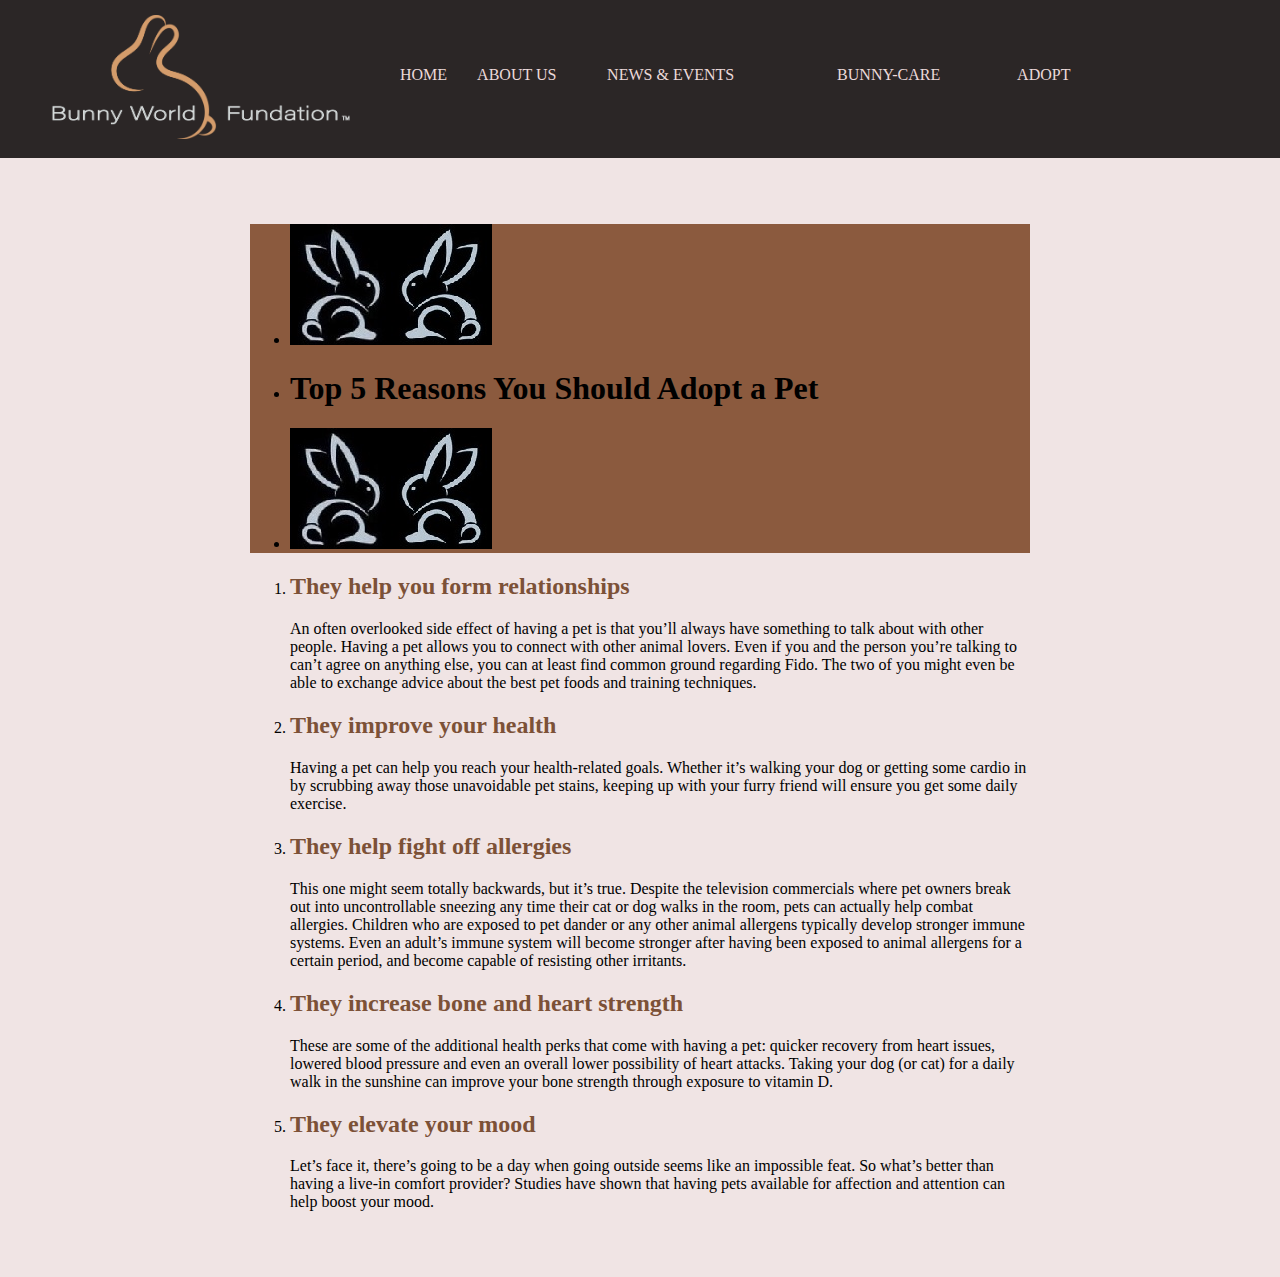
<file: adopt.html>
<!DOCTYPE html>
<html lang="en">
<head>
    <meta charset="UTF-8">
    <meta http-equiv="X-UA-Compatible" content="IE=edge">
    <meta name="viewport" content="width=device-width, initial-scale=1.0">
    <title>ONG</title>
    <link rel="stylesheet" href="first-page.css">
    <link rel="stylesheet" href="adopt.css">
</head>
<body>

    <nav class="nav-bar">
        <a><img class="logo-bwf" src="header3.png"></a>
        <ul class="nav-bar-ul">
            <li> <a href="first-page.html">HOME</a></li>
            <li> <a href="about-us.html">ABOUT US</a> </li>
            <li><a href="news&events.html">NEWS & EVENTS</a></li>
            <li><a href="bunny-care.html">BUNNY-CARE</a></li>
            <li><a href="adopt.html">ADOPT</a></li>
        </ul>
    </nav>

    <article class="tot">

        <nav class="title">
            <ul>
                <li><img src="bunny-verso.jpg" alt="ErrorX"><img src="bunny.jpg" alt="ErrorY"></li>
                    <li><h1 id="scris">Top 5 Reasons You Should Adopt a Pet</h1></li>
                <li><img src="bunny-verso.jpg" alt="ErrorX"><img src="bunny.jpg" alt="ErrorY"></li>
            </ul>
        </nav>

        <div class="text">
        <ol type="1">
            <li><h2>They help you form relationships</h2></li>
                <p>An often overlooked side effect of having a pet is that you’ll always have something to talk about with other people. Having a pet allows you to connect with other animal lovers. Even if you and the person you’re talking to can’t agree on anything else, you can at least find common ground regarding Fido. The two of you might even be able to exchange advice about the best pet foods and training techniques. </p>
            <li> <h2>They improve your health</h2></li>
                <p>Having a pet can help you reach your health-related goals. Whether it’s walking your dog or getting some cardio in by scrubbing away those unavoidable pet stains, keeping up with your furry friend will ensure you get some daily exercise.</p>
            <li> <h2>They help fight off allergies</h2></li>
                <p>This one might seem totally backwards, but it’s true. Despite the television commercials where pet owners break out into uncontrollable sneezing any time their cat or dog walks in the room, pets can actually help combat allergies. Children who are exposed to pet dander or any other animal allergens typically develop stronger immune systems. Even an adult’s immune system will become stronger after having been exposed to animal allergens for a certain period, and become capable of resisting other irritants.</p>
            <li><h2>They increase bone and heart strength</h2></li>
                <p>These are some of the additional health perks that come with having a pet: quicker recovery from heart issues, lowered blood pressure and even an overall lower possibility of heart attacks. Taking your dog (or cat) for a daily walk in the sunshine can improve your bone strength through exposure to vitamin D.</p>
            <li><h2>They elevate your mood</h2></li>
                <p>Let’s face it, there’s going to be a day when going outside seems like an impossible feat. So what’s better than having a live-in comfort provider? Studies have shown that having pets available for affection and attention can help boost your mood.</p>   
        </ol>
    </div>
 </article>
</body>
</html>
</file>
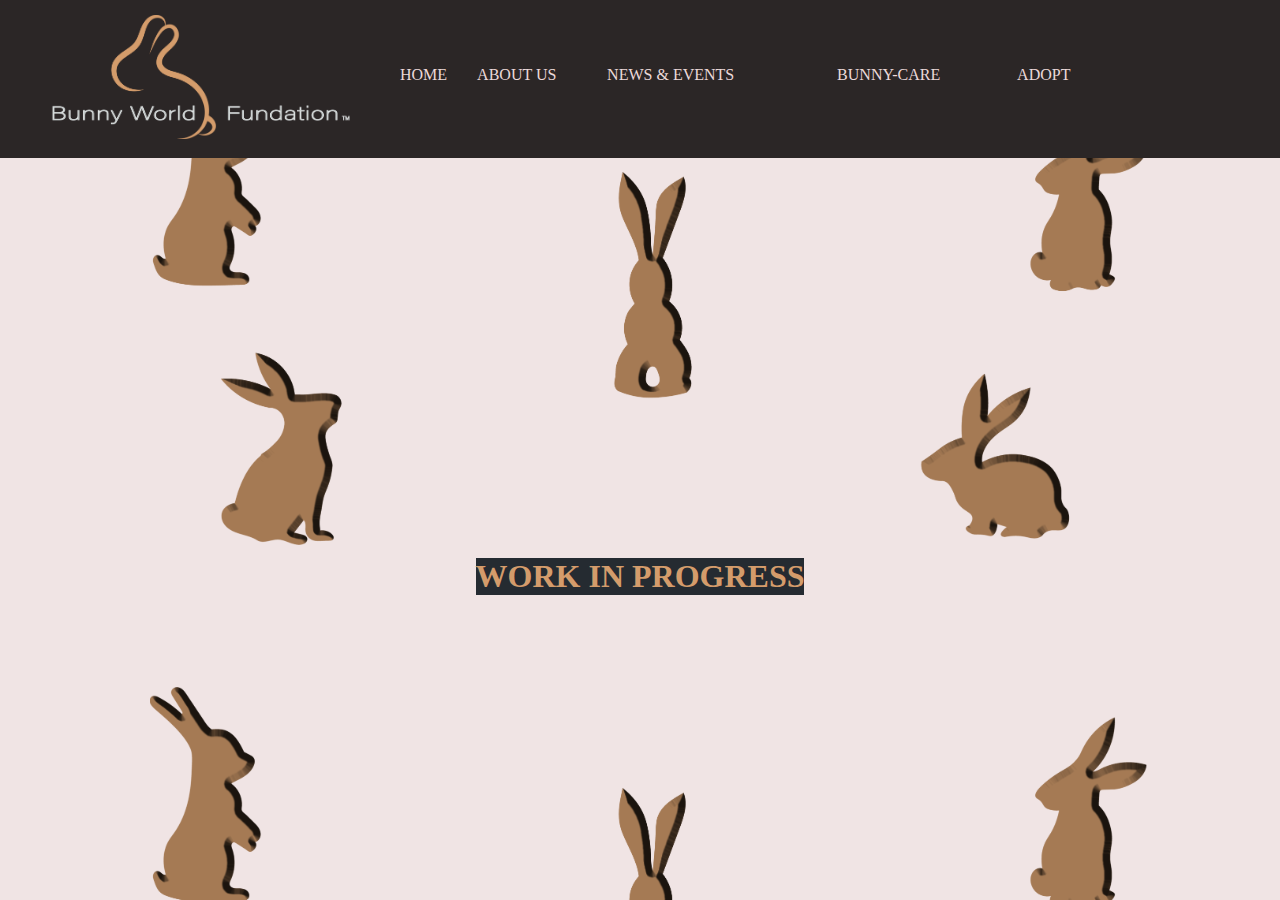
<file: bunny-care.html>
<!DOCTYPE html>
<html lang="en">
<head>
    <meta charset="UTF-8">
    <meta http-equiv="X-UA-Compatible" content="IE=edge">
    <meta name="viewport" content="width=device-width, initial-scale=1.0">
    <title>Document</title>
    <link rel="stylesheet" href="bunny-care.css">
    <link rel="stylesheet" href="first-page.css">
</head>

<body>
    <header>
        <main>
            <nav class="nav-bar">
                <a href="first-page.html"><img class="logo-bwf" src="header3.png"></a>
                <ul class="nav-bar-ul">
                    <li><a href="first-page.html"> HOME</a></li>
                    <li><a href="about-us.html">ABOUT US</a> </li>
                    <li><a href="news&events.html">NEWS & EVENTS</a></li>
                    <li><a href="bunny-care.html">BUNNY-CARE</a></li>
                    <li><a href="adopt.html">ADOPT</a></li>
                </ul>
            </nav>
        </main>
    </header>

   <div class="titlu">

        <h1> WORK IN PROGRESS</h1>

    </div>
</body>
</html>
</file>
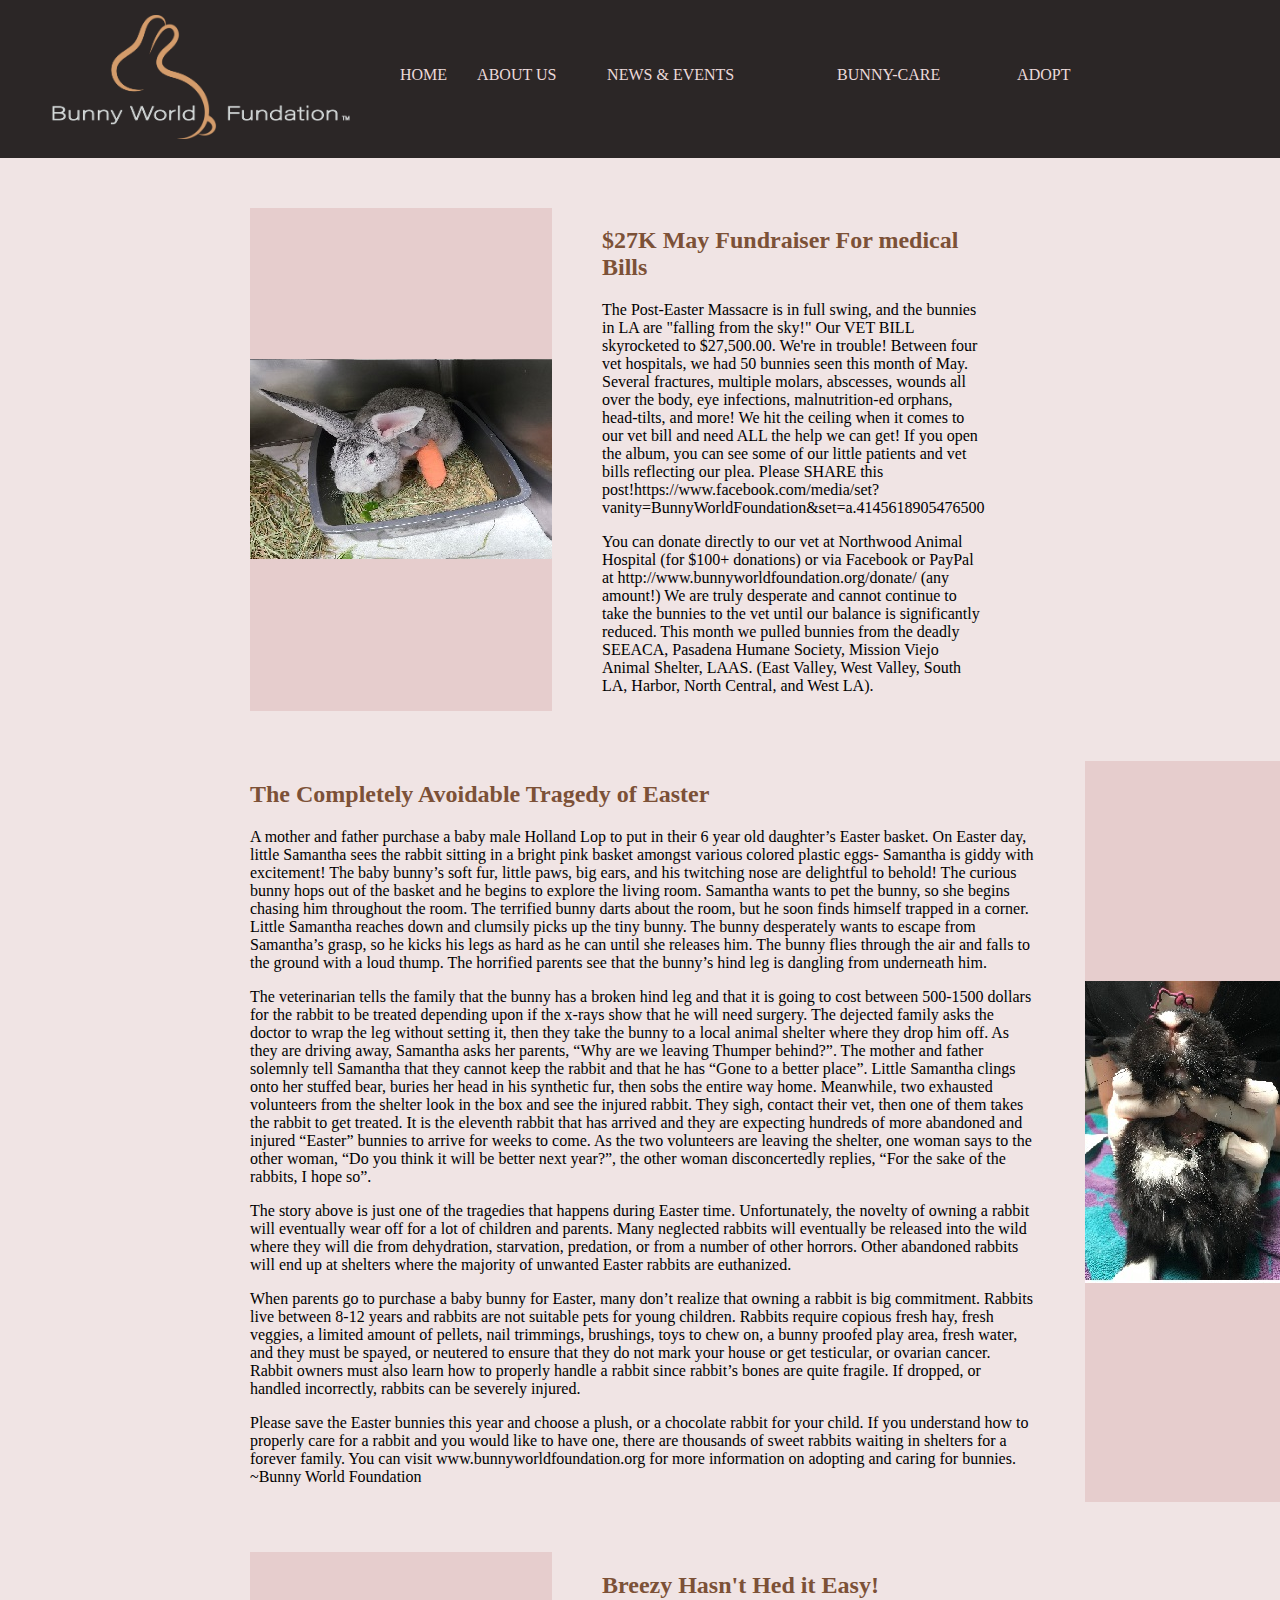
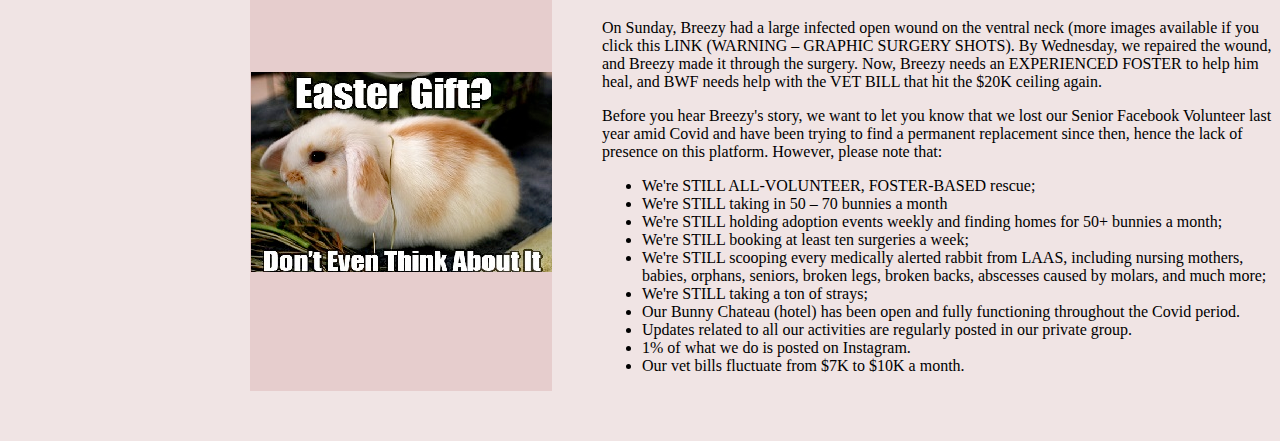
<file: readmore.html>
<!DOCTYPE html>
<html lang="en">
<head>
    <meta charset="UTF-8">
    <meta http-equiv="X-UA-Compatible" content="IE=edge">
    <meta name="viewport" content="width=device-width, initial-scale=1.0">
    <title>ONG</title>
    <link rel="stylesheet" href="first-page.css">
    <link rel="stylesheet" href="readmore.css">
</head>
<body>

    <nav class="nav-bar">
        <a><img class="logo-bwf" src="header3.png"></a>
        <ul class="nav-bar-ul">
            <li> <a href="first-page.html"> HOME</a></li>
            <li> <a href="about-us.html">ABOUT US</a> </li>
            <li><a href="news&events.html">NEWS & EVENTS</a></li>
            <li><a href="bunny-care.html">BUNNY-CARE</a></li>
            <li><a href="adopt.html">ADOPT</a></li>
        </ul>
    </nav>
    <main class="articole">
        <div class="caz-1">
            <img src="caz1.jpg" alt="ErrorX">
        </div>

        <article class="articol-1">
            <h2>$27K May Fundraiser For medical Bills</h2>
            <p>The Post-Easter Massacre is in full swing, and the bunnies in LA are "falling from the sky!" Our VET BILL skyrocketed to $27,500.00. We're in trouble! Between four vet hospitals, we had 50 bunnies seen this month of May. Several fractures, multiple molars, abscesses, wounds all over the body, eye infections, malnutrition-ed orphans, head-tilts, and more! We hit the ceiling when it comes to our vet bill and need ALL the help we can get! If you open the album, you can see some of our little patients and vet bills reflecting our plea. Please SHARE this post!https://www.facebook.com/media/set?vanity=BunnyWorldFoundation&set=a.4145618905476500</p>
            <p>You can donate directly to our vet at Northwood Animal Hospital (for $100+ donations) or via Facebook or PayPal at http://www.bunnyworldfoundation.org/donate/ (any amount!) We are truly desperate and cannot continue to take the bunnies to the vet until our balance is significantly reduced. This month we pulled bunnies from the deadly SEEACA, Pasadena Humane Society, Mission Viejo Animal Shelter, LAAS. (East Valley, West Valley, South LA, Harbor, North Central, and West LA).</p>
        </article>

        <article class="articol-2">
            <h2>The Completely Avoidable Tragedy of Easter</h2>
            <p>A mother and father purchase a baby male Holland Lop to put in their 6 year old daughter’s Easter basket. On Easter day, little Samantha sees the rabbit sitting in a bright pink basket amongst various colored plastic eggs- Samantha is giddy with excitement! The baby bunny’s soft fur, little paws, big ears, and his twitching nose are delightful to behold! The curious bunny hops out of the basket and he begins to explore the living room. Samantha wants to pet the bunny, so she begins chasing him throughout the room. The terrified bunny darts about the room, but he soon finds himself trapped in a corner. Little Samantha reaches down and clumsily picks up the tiny bunny. The bunny desperately wants to escape from Samantha’s grasp, so he kicks his legs as hard as he can until she releases him. The bunny flies through the air and falls to the ground with a loud thump. The horrified parents see that the bunny’s hind leg is dangling from underneath him.</p>
            <p>The veterinarian tells the family that the bunny has a broken hind leg and that it is going to cost between 500-1500 dollars for the rabbit to be treated depending upon if the x-rays show that he will need surgery. The dejected family asks the doctor to wrap the leg without setting it, then they take the bunny to a local animal shelter where they drop him off. As they are driving away, Samantha asks her parents, “Why are we leaving Thumper behind?”. The mother and father solemnly tell Samantha that they cannot keep the rabbit and that he has “Gone to a better place”. Little Samantha clings onto her stuffed bear, buries her head in his synthetic fur, then sobs the entire way home. Meanwhile, two exhausted volunteers from the shelter look in the box and see the injured rabbit. They sigh, contact their vet, then one of them takes the rabbit to get treated. It is the eleventh rabbit that has arrived and they are expecting hundreds of more abandoned and injured “Easter” bunnies to arrive for weeks to come. As the two volunteers are leaving the shelter, one woman says to the other woman, “Do you think it will be better next year?”, the other woman disconcertedly replies, “For the sake of the rabbits, I hope so”.</p>
            <p>The story above is just one of the tragedies that happens during Easter time. Unfortunately, the novelty of owning a rabbit will eventually wear off for a lot of children and parents. Many neglected rabbits will eventually be released into the wild where they will die from dehydration, starvation, predation, or from a number of other horrors. Other abandoned rabbits will end up at shelters where the majority of unwanted Easter rabbits are euthanized.</p>
            <p>When parents go to purchase a baby bunny for Easter, many don’t realize that owning a rabbit is big commitment. Rabbits live between 8-12 years and rabbits are not suitable pets for young children. Rabbits require copious fresh hay, fresh veggies, a limited amount of pellets, nail trimmings, brushings, toys to chew on, a bunny proofed play area, fresh water, and they must be spayed, or neutered to ensure that they do not mark your house or get testicular, or ovarian cancer. Rabbit owners must also learn how to properly handle a rabbit since rabbit’s bones are quite fragile. If dropped, or handled incorrectly, rabbits can be severely injured.</p>
            <p>Please save the Easter bunnies this year and choose a plush, or a chocolate rabbit for your child. If you understand how to properly care for a rabbit and you would like to have one, there are thousands of sweet rabbits waiting in shelters for a forever family. You can visit www.bunnyworldfoundation.org for more information on adopting and caring for bunnies.

            ~Bunny World Foundation</p>
        </article>

        <div class="caz-2">
            <img src="caz2.jpg" alt="ErrorY">
        </div>

        <div class="caz-3">
            <img src="caz4.jpg" alt="ErrorQ">
        </div>
        
        <article class="articol-3">
            <h2>Breezy Hasn't Hed it Easy!</h2>
            <p>On Sunday, Breezy had a large infected open wound on the ventral neck (more images available if you click this LINK (WARNING – GRAPHIC SURGERY SHOTS).  By Wednesday, we repaired the wound, and Breezy made it through the surgery.  Now, Breezy needs an EXPERIENCED FOSTER to help him heal, and BWF needs help with the VET BILL that hit the $20K ceiling again.</p>
            <p>Before you hear Breezy's story, we want to let you know that we lost our Senior Facebook Volunteer last year amid Covid and have been trying to find a permanent replacement since then, hence the lack of presence on this platform.  However, please note that:</p>
            <ul>
                 <li>We're STILL ALL-VOLUNTEER, FOSTER-BASED rescue;</li>
                 <li>We're STILL taking in 50 – 70 bunnies a month</li>
                 <li>We're STILL holding adoption events weekly and finding homes for 50+ bunnies a month;  </li>
                 <li>We're STILL booking at least ten surgeries a week;</li>
                 <li>We're STILL scooping every medically alerted rabbit from LAAS, including nursing mothers, babies, orphans, seniors, broken legs, broken backs, abscesses caused by molars, and much more;</li>
                 <li>We're STILL taking a ton of strays;</li>
                 <li>Our Bunny Chateau (hotel) has been open and fully functioning throughout the Covid period.</li>
                 <li>Updates related to all our activities are regularly posted in our private group.</li>
                 <li>1% of what we do is posted on Instagram.  </li>
                 <li>Our vet bills fluctuate from $7K to $10K a month.</li>
        </article>
    </main>
</body>
</html>
</file>
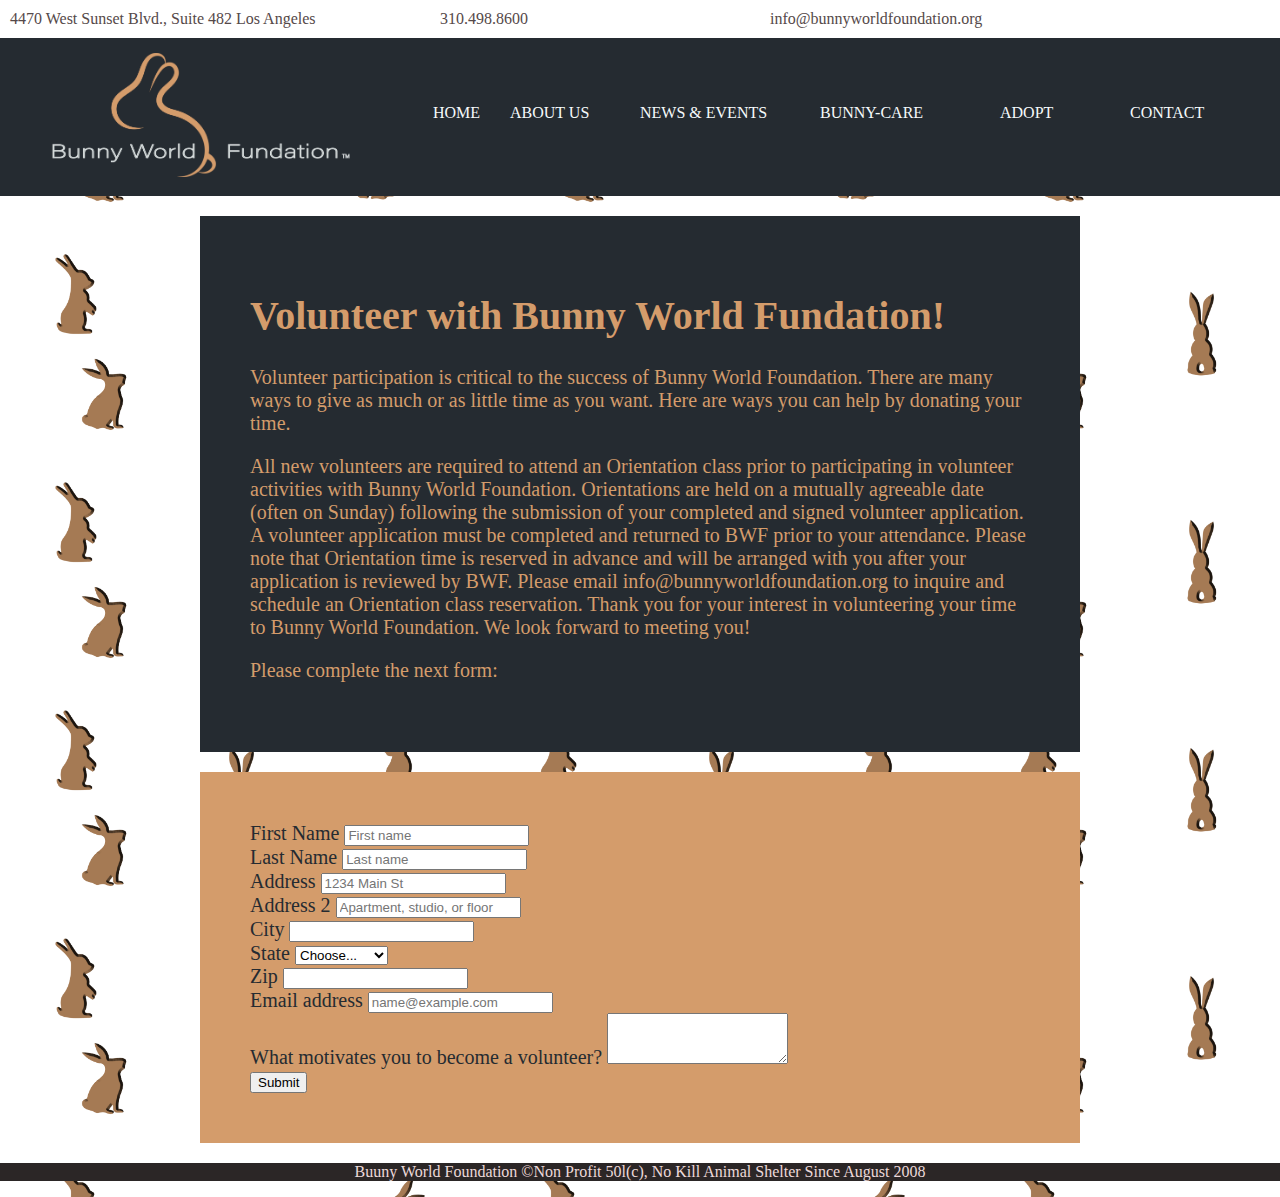
<file: volunteer.html>
<!DOCTYPE html>
<html lang="en">
<head>
    <meta charset="UTF-8">
    <meta http-equiv="X-UA-Compatible" content="IE=edge">
    <meta name="viewport" content="width=device-width, initial-scale=1.0">
    <title>Document</title>
<link href="https://cdn.jsdelivr.net/npm/bootstrap@5.0.2/dist/css/bootstrap.min.css" rel="stylesheet" integrity="sha384-EVSTQN3/azprG1Anm3QDgpJLIm9Nao0Yz1ztcQTwFspd3yD65VohhpuuCOmLASjC" crossorigin="anonymous">
<link rel="stylesheet" href="volunteer.css">
<link rel="stylesheet" href="https://pro.fontawesome.com/releases/v5.10.0/css/all.css" integrity="sha384-AYmEC3Yw5cVb3ZcuHtOA93w35dYTsvhLPVnYs9eStHfGJvOvKxVfELGroGkvsg+p" crossorigin="anonymous"/>
<link rel="stylesheet" href="about-us.css">
</head>
<body>
    <header>
        <ul class="first-line-ul">
            <li> <a href="https://www.google.ro/maps/place/4470+Sunset+Blvd+%23482,+Los+Angeles,+CA+90027,+Statele+Unite+ale+Americii/@34.0977941,-118.289338,17z/data=!3m1!4b1!4m5!3m4!1s0x80c2c74d518aad75:0x694e7f1397116d2b!8m2!3d34.0977897!4d-118.2871493"> <i class="fas fa-map-marker-alt"></i>  4470 West Sunset Blvd., Suite 482
                Los Angeles</a></li>
            <li> <i class="fas fa-mobile-alt"></i> 310.498.8600</li>
            <li> <i class="fas fa-envelope"></i> info@bunnyworldfoundation.org</li>
            <li><a href="https://www.facebook.com/BunnyWorldFoundation/?ref=ts">
                    <i class="fab fa-facebook"> </i>
                </a>
                <a href="https://www.instagram.com/bunnyworldfoundation/">
                    <i class="fab fa-instagram"></i>
                </a>
                 <a href="https://ro.pinterest.com/bunnyworldinc/_created/">
                    <i class="fab fa-pinterest-square"></i>
                </a>
                <a href="https://www.youtube.com/user/BunnyWorldFoundation">
                    <i class="fab fa-youtube"> </i>
                 </a>
                 <a href="https://twitter.com/BunnyWorldLA">
                    <i class="fab fa-twitter-square"></i>
                </a>
            </li>
        </ul>
    </header>
    <main>
        <nav class="nav-bar">
            <a href="first-page.html"><img class="logo-bwf" src="header3.png"></a>
            <ul class="nav-bar-ul">
                <li><a href="first-page.html"> HOME</a></li>
                <li><a href="about-us.html">ABOUT US</a> </li>
                <li><a href="news&events.html">NEWS & EVENTS</a></li>
                <li><a href="bunny-care.html">BUNNY-CARE</a></li>
                <li><a href="adopt.html">ADOPT</a></li>
                <li><a href="contact.html">CONTACT</a></li>
            </ul>
        </nav>
        <div class="volunteer-present">
            <h1>Volunteer with Bunny World Fundation!</h1>
            <p>Volunteer participation is critical to the success of Bunny World Foundation. There are many ways to give as much or as little time as you want. Here are ways you can help by donating your time.</p>
            <p>All new volunteers are required to attend an Orientation class prior to participating in
                volunteer activities with Bunny World Foundation.
                Orientations are held on a mutually agreeable date (often on Sunday) following the
                submission of your completed and signed volunteer application.
                A volunteer application must be completed and returned to BWF prior to your
                attendance. Please note that Orientation time is reserved in advance and will be
                arranged with you after your application is reviewed by BWF. Please email
                info@bunnyworldfoundation.org to inquire and schedule an Orientation class
                reservation.
                Thank you for your interest in volunteering your time to Bunny World Foundation. We
                look forward to meeting you!</p>
            <p>Please complete the next form: </p>
        </div>
        <div class="row volunteer-form">
              <div class="row g-3">
                <div class="col">
                  <label for="inputName">First Name</label>
                  <input type="text" class="form-control" placeholder="First name" aria-label="First name">
                </div>
                <div class="col">
                    <label for="inputName">Last Name</label>
                  <input type="text" class="form-control" placeholder="Last name" aria-label="Last name">
                </div>
              </div>
              <div class="col-12">
                <label for="inputAddress" class="form-label">Address</label>
                <input type="text" class="form-control" id="inputAddress" placeholder="1234 Main St">
              </div>
              <div class="col-12">
                <label for="inputAddress2" class="form-label">Address 2</label>
                <input type="text" class="form-control" id="inputAddress2" placeholder="Apartment, studio, or floor">
              </div>
              <div class="col-md-6">
                <label for="inputCity" class="form-label">City</label>
                <input type="text" class="form-control" id="inputCity">
              </div>
              <div class="col-md-4">
                <label for="inputState" class="form-label">State</label>
                <select id="inputState" class="form-select">
                  <option selected>Choose...</option>
                  <option>Alabama</option>
                  <option>Arizona</option>
                  <option>Arkansas</option>
                  <option>California</option>
                  <option>Connecticut</option>
                  <option>Delaware</option>
                  <option>Florida</option>
                  <option>Georgia</option>
                  <option>Hawaii</option>
                  <option>Idaho</option>
                  <option>Illinois</option>
                  <option>Indiana</option>
                  <option>Iowa</option>
                  <option>Kansas</option>
                  <option>Kentucky</option>
                  <option>Louisiana</option>
                </select>
              </div>
              <div class="col-md-2">
                <label for="inputZip" class="form-label">Zip</label>
                <input type="text" class="form-control" id="inputZip">
              </div>
              <div class="mb-3">
                <label for="exampleFormControlInput1" class="form-label">Email address</label>
                <input type="email" class="form-control" id="exampleFormControlInput1" placeholder="name@example.com">
              </div>
              <div class="mb-3">
                <label for="exampleFormControlTextarea1" class="form-label">What motivates you to become a volunteer?</label>
                <textarea class="form-control" id="exampleFormControlTextarea1" rows="3"></textarea>
              </div>
              <div class="col-12">
                <button type="submit" class="btn btn-dark">Submit</button>
              </div>
          </div>
    </main>
    <footer>
        <p>Buuny World Foundation &copy;Non Profit 50l(c), No Kill Animal Shelter Since August 2008  </p>
    </footer>
<script src="https://cdn.jsdelivr.net/npm/bootstrap@5.0.2/dist/js/bootstrap.bundle.min.js" integrity="sha384-MrcW6ZMFYlzcLA8Nl+NtUVF0sA7MsXsP1UyJoMp4YLEuNSfAP+JcXn/tWtIaxVXM" crossorigin="anonymous"></script>
</body>
</html>
</file>
<file: first-page.css>
* {
    box-sizing: border-box;
}

body {
    background-color: rgb(240, 228, 228);;
    background-size: cover;
    width: 100%;
    margin: 0%;
}
.first-line {
    width: 100%;
    height: 100%;
    text-align: center;
    padding: 0px;
}
.first-line-ul {
    display: grid;
    gap: 30px;
    grid-template-columns: 400px 300px auto 300px;
    list-style: none;
    padding: 0;
    margin: 0;
    background-color: rgb(240, 228, 228);
}
.first-line-ul li {
    display: inline-block;
    margin: 10px 10px;
    color: rgb(85, 73, 73);
}
.first-line-ul li a {
    text-decoration: none;
    color:rgb(43, 38, 38);
}
.first-line-ul li a:hover {
    color:#a15541;
}
.nav-bar {
    width: 100%;
    padding: 0px;
    display: flex;
    background-color: rgb(43, 38, 38);
    display:flex;
    justify-content: space-between;

}
.nav-bar-ul {
    display: grid;
    grid-template-columns: auto 100px 200px 150px 100px 100px;
    list-style: none;
    padding: 0;
    margin-top: 50;
    gap: 30px;
    margin-right: 50px;
}
.nav-bar li {
    display: inline-block;
    margin: 50px 0px;
    color: rgb(236, 217, 217);;
}
.nav-bar li a {
    text-decoration: none;
    color: rgb(236, 217, 217); ;
    text: bold;
}
.nav-bar li a:hover {
    color: #d49c6b;
}
.logo-bwf {
    width:300px;
    margin: 15px 50px;
}

.container {
    display: grid;
    gap: 20px;
    border: 20px solid rgb(240, 228, 228);
    grid-template-areas:
    "left-side-1 left-side-1 right-side right-side right-side"
    "left-side-2 left-side-2 right-side right-side right-side"
    "volunteers title title title title"
    "volunteers ad1 ad2 ad3 ad4";
}
.right-side {
     display: flex;
     flex-direction: column;
     grid-area: right-side;
     min-height: 450px;
     align-items: flex-start;
     justify-content: center;
     background-image: url(1.jpg);
     background-size: cover;
     background-position: center;
     padding: 20px;     
}
.left-side{
    display: flex;
    flex-direction: column;
    justify-content: center;
    align-items: center;
    background-color: rgb(139, 90, 62);
    padding: 10px;
    color: black;
}
.left-side-1 {
    grid-area: left-side-1;
}
.left-side-2 {
    grid-area: left-side-2;
}
.buton {
    background-color: rgb(85, 45, 26);
    text-decoration: none;
    color: rgb(236, 217, 217);
    padding: 10px;
    margin-top: 10px;
}

.volunteers {
    grid-area: volunteers;
    padding-top: 100px;
    background-color: rgb(139, 90, 62);
    text-align: center;
}
.title {
    grid-area: title;
    background-color: rgb(139, 90, 62);
}

.ad1 {
    grid-area: ad1;
}

.ad2 {
    grid-area: ad2;
}

.ad3 {
    grid-area: ad3; 
}

.ad4 {
    grid-area: ad4;
}
footer{
    background-color: rgb(43, 38, 38);;
    color: rgb(236, 217, 217);
    text-align: center;
}
</file>
<file: adopt.css>
* {
    box-sizing: border-box;
}

.tot{
   
    gap: 10px;
    padding: 50px 250px;
    background-color:rgb(240, 228, 228);
}


text{
    display: flex;
    align-items: center;
    justify-content: center;
    text-decoration: none;

}
.caz-1{
    
    display: flex;
    align-items: center;
    justify-content: center;
    background-color:rgb(230, 205, 205);  
}
.artiol-1{
    grid-area: articol-1;

}
.caz-2 {
    
    display: flex;
    align-items: center;
    justify-content: center;
    background-color: rgb(230, 205, 205);  
}
.articol-2 {
    
}
.caz-3 { 
   
    display: flex;
    align-items: center;
    justify-content: center;
    background-color:  rgb(230, 205, 205);  
}
.articol-3 {
    grid-area: articol-3;
}
h2 {
    color: rgb(124, 81, 55);
}
</file>
<file: bunny-care.css>
body{
    
    background-image: url(WhatsApp\ Image\ 2021-07-12\ at\ 22.25.34.png) ;
}
h1{
    background-color:#252b31 ;
    color: #d49c6b ;
    margin-top: 400px;
}
.titlu{
    display: flex;
    align-items: center;
    justify-content: center;
}
</file>
<file: readmore.css>
* {
    box-sizing: border-box;
   
}

.articole{
    display: grid;
    gap: 50px;
    padding: 50px 250px;
    text-align: left;
    background-color:rgb(240, 228, 228); 
    grid-template-areas: 
    "caz-1 articol-1 articol-1 articol-1"
    "articol-2 articol-2 articol-2 caz-2"
    "caz-3 articol-3 articol-3 articol-3";
}
.caz-1{
    grid-area: caz-1;
    display: flex;
    align-items: center;
    justify-content: center;
    background-color:rgb(230, 205, 205);  
}
.artiol-1{
    grid-area: articol-1;

}
.caz-2 {
    grid-area: caz-2;
    display: flex;
    align-items: center;
    justify-content: center;
    background-color: rgb(230, 205, 205);  
}
.articol-2 {
    grid-area: articol-2;
}
.caz-3 { 
    grid-area: caz-3;
    display: flex;
    align-items: center;
    justify-content: center;
    background-color:  rgb(230, 205, 205);  
}
.articol-3 {
    grid-area: articol-3;
}
h2 {
    color: rgb(124, 81, 55);
}
</file>
<file: volunteer.css>
.volunteer-present {
    background-color:#252b31;
    font-size: 20px;
    color:#d49c6b;
    padding: 50px;
    margin: 20px 200px
}
.volunteer-form {
    background-color:#d49c6b;
    margin: 20px 200px;
    font-size: 20px;
    color:#252b31;
    padding: 50px;
}
</file>
<file: about-us.css>
body {
    width: 100%;
    margin: 0%;
    background-image: url(WhatsApp\ Image\ 2021-07-12\ at\ 22.25.34.png) ;
    background-size: 480px;

}
* {
    box-sizing: border-box;
}

.menu-about-us { 
    background-color: #d49c6b;
    display: flex;
    flex-direction: column;
    align-items: right;
    justify-content: space-around;
    position: sticky;
    top: 0;
}
.menu-about-us li a {
    text-decoration: none;
    font-size: 24px;
    font-weight: bold;
    color: #252b31;
}
.menu-about-us li {
    display: inline-flex;
    margin-inline: 30px;

}
.nav-bar {
    width: 100%;
    display: flex;
    background-color: #252b31;
    display:flex;
    justify-content: space-between;

}
.nav-bar-ul {
    display: grid;
    grid-template-columns: auto 100px 150px 150px 100px 100px;
    list-style: none;
    padding: 0;
    margin-top: 50;
    grid-gap: 30px;
    margin-right: 50px;
}
.nav-bar li {
    display: inline-block;
    color: #f6fafb;
    margin: 50px 0px;
}
.nav-bar li a {
    text-decoration: none;
    color:#f6fafb;
    text: bold;
}
.nav-bar li a:hover {
    color: #d49c6b;
}
.logo-bwf {
    width:300px;
    margin:15px 50px;
}
.first-line {
    width: 100%;
    height: 100%;
    text-align: center;
    padding: 0px;
}
.first-line-ul {
    display: grid;
    gap: 30px;
    grid-template-columns: 400px 300px auto 300px;
    list-style: none;
    padding: 0;
    margin: 0;
    background-color: white;
}
.first-line-ul li {
    display: inline-block;
    margin: 10px 10px;
    color: rgb(85, 73, 73);
}
.first-line-ul li a {
    text-decoration: none;
    color:rgb(85, 73, 73) ;
}
.first-line-ul li a:hover {
    color: white;
}
#about-mission, 
#about-team, 
#about-doc {
    background-color:#252b31;
    font-size: 18px;
    color:#d49c6b;
    padding: 50px;
    margin: 20px 150px
}
#about-mission a, 
#about-team a, 
#about-doc a {
    color: #d49c6b;
}

#about-story, 
#about-afi {
    background-color:#d49c6b;
    margin: 20px 150px;
    font-size: 18px;
    color:#252b31;
    padding: 50px;
}
#about-story a, 
#about-afi a {
    color:#252b31;
}
.grid-container1 {
    background-color:#252b31;
    margin: 20px 200px !important;
    color:#d49c6b;
    display: grid;
    grid-template-columns: 650px 650px;
    grid-template-rows: 400px 400px 1250px;
    justify-content: center;
    grid-gap: 10px;
}
.grid-container1 img {
    width: 500px;
    margin: 20px;
    margin-left: 100px;
    border-radius: 30%;
    border: 20px solid #d49c6b ;
}
.grid-item1 {
    margin-right: 20px;
}
.grid-item2 {
    margin-right: 30px;
}
.grid-item3 {
    grid-column: span 2;
    margin: 40px;
}
.grid-item4 {
    grid-column: span 2;
    margin: 40px;
}
footer{
    background-color: rgb(43, 38, 38);;
    color: rgb(236, 217, 217);
    text-align: center;
}
</file>
